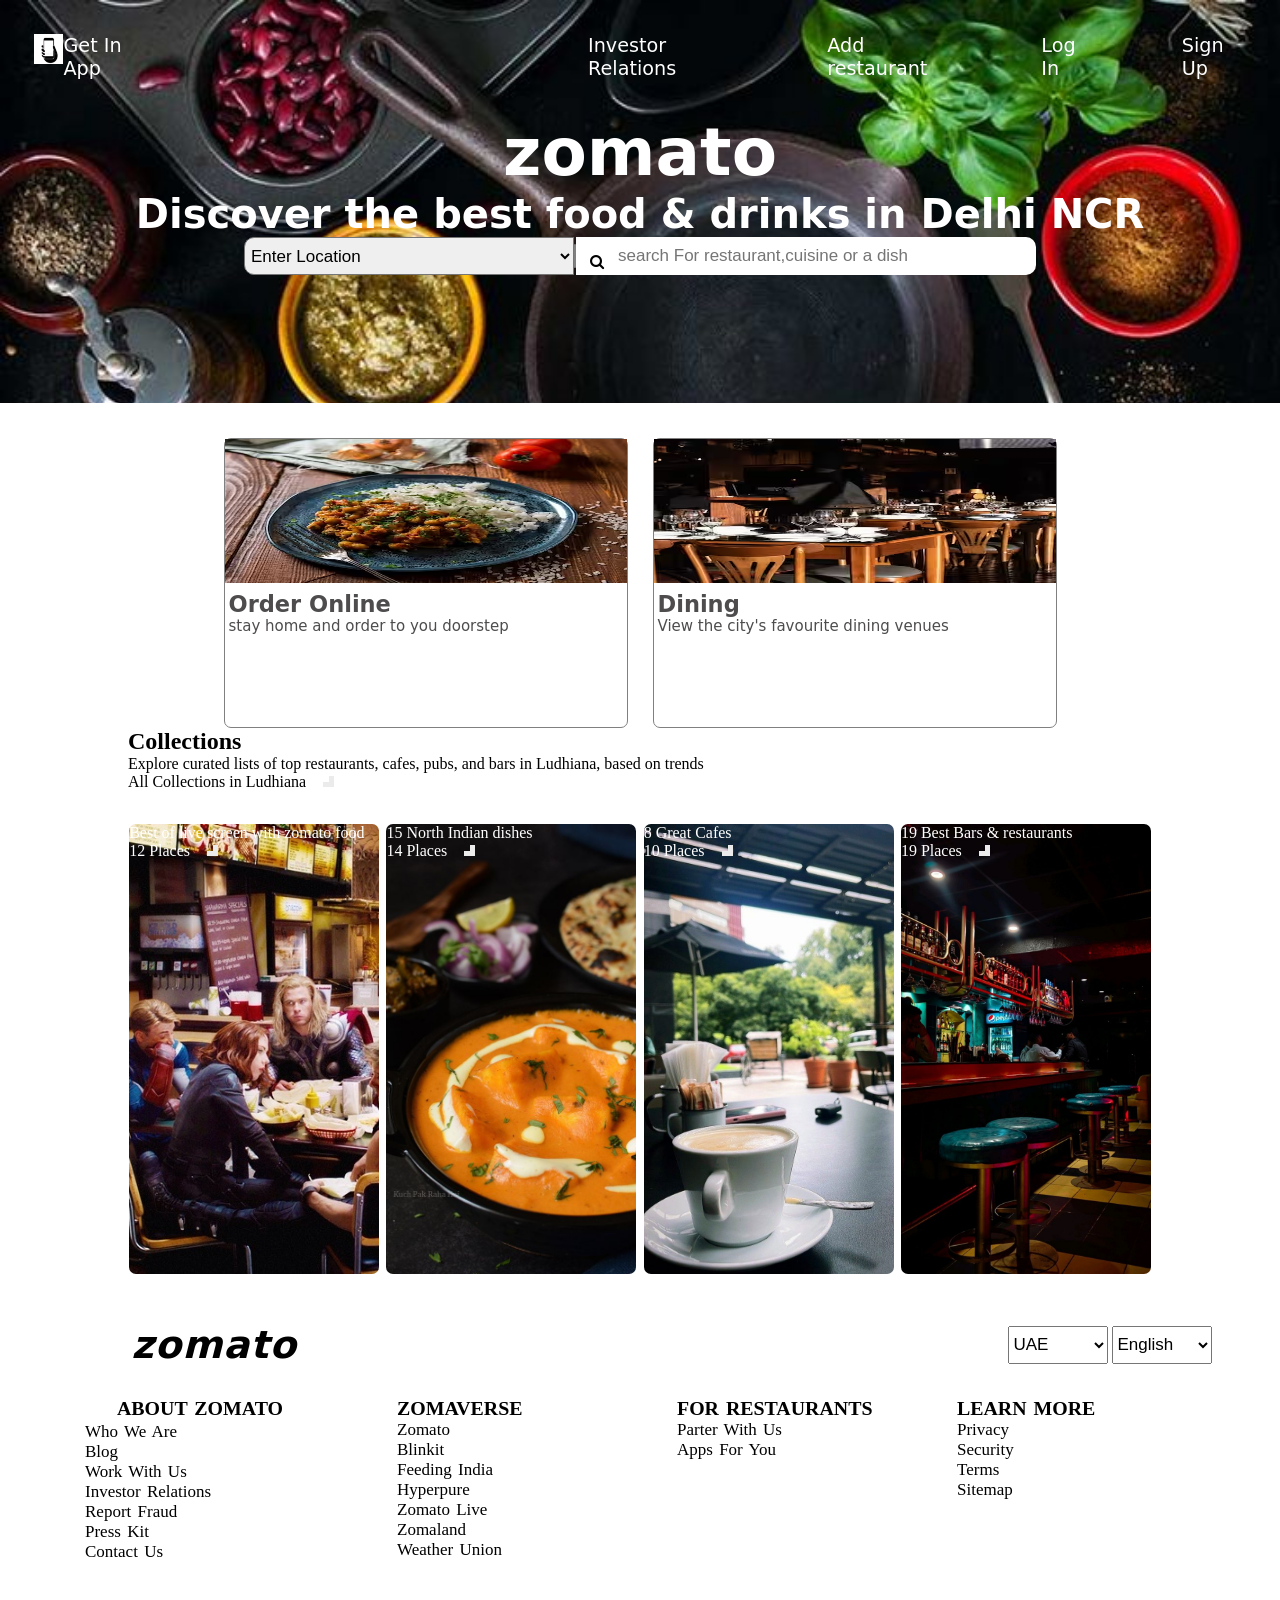
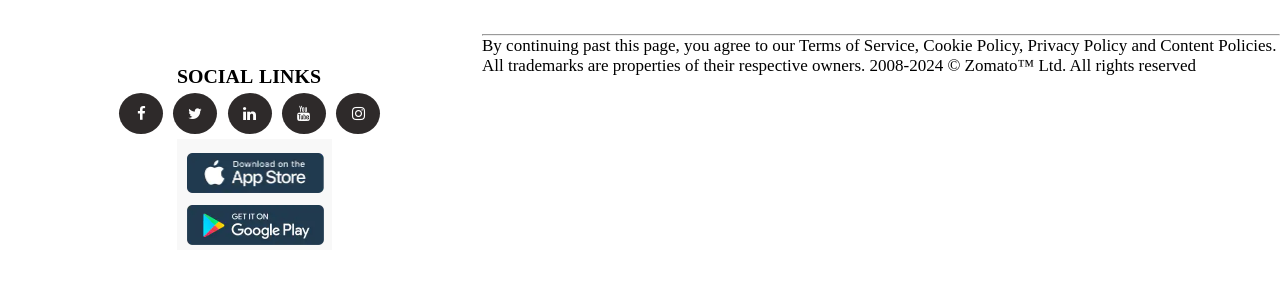
<file: index.html>
<!DOCTYPE html>
<html lang="en">
  <head>
    <meta charset="UTF-8" />
    <meta name="viewport" content="width=device-width, initial-scale=1.0" />
    <title>Zomato</title>
    <link rel="shortcut icon" href="image/zomato_logo.svg" type="image/x-icon" />
    <link rel="preconnect" href="https://fonts.googleapis.com" />
    <link rel="preconnect" href="https://fonts.gstatic.com" crossorigin />
    <link
      href="https://fonts.googleapis.com/css2?family=Open+Sans:ital,wght@0,300..800;1,300..800&display=swap"
      rel="stylesheet"
    />
    <link
      rel="stylesheet"
      href="https://cdnjs.cloudflare.com/ajax/libs/font-awesome/4.7.0/css/font-awesome.min.css"
    />
    <link rel="stylesheet" href="style.css" />
  </head>
  <body>
    <header>
      <div class="heading">
        <ul class="header-top">
          <li id="get">
            <img
              id="target1"
              src="image/phone_icon.png"
              alt="phone_icon"
              width="30px"
              height="30px"
            />
            Get In App
          </li>
          <li>Investor Relations</li>
          <li>Add restaurant</li>
          <li>Log In</li>
          <li>Sign Up</li>
        </ul>
        <div>
          <h1 class="header-mid" id="ggg">zomato</h1>

          <h3 class="header-mid">
            Discover the best food & drinks in Delhi NCR
          </h3>
        </div>
        <div class="header-mid">
          <select name="Location" id="location">
            <option value="">Enter Location</option>
            <option value="Delhi">Delhi</option>
            <option value="Ludhiana">Ludhiana</option>
            <option value="Moga">Moga</option>
          </select>
          <span></span>
          <button id="ic"><i class="fa fa-search"></i></button>
          <input
            type="search"
            id="search-box"
            placeholder="search For restaurant,cuisine or a dish"
          />
        </div>
      </div>
    </header>
    <main>
      <div class="main_top">
        <div class="main_top_img_1">
          <img
            src="miantop.avif"
            alt="miantop"
            width="402px"
            height="360px"
            class="main_top_img"
          />
          <div class="main_top_p">
            <h2>Order Online</h2>
            <p>stay home and order to you doorstep</p>
          </div>
        </div>

        <div class="main_top_img_2">
          <img
            src="miantop2.avif"
            alt="miantop2"
            width="402px"
            height="360px"
            class="main_top_img"
          />
          <div class="main_top_p">
            <h2>Dining</h2>
            <p>View the city's favourite dining venues</p>
          </div>
        </div>
      </div>
      <h2>Collections</h2>
      <div class="explore">
        <p>
          Explore curated lists of top restaurants, cafes, pubs, and bars in
          Ludhiana, based on trends
        </p>
        <p>All Collections in Ludhiana <i class="arrow right"></i></p>
      </div>
      <div class="slider">
        <div class="slider_text_one">
          <div class="just_text">
            <p>Best of live screen with zomato food</p>
            <p>12 Places <i class="arrow right"></i></p>
          </div>
        </div>
        <div class="slider_text_two">
          <p>15 North Indian dishes</p>
          <p>14 Places <i class="arrow right"></i></p>
        </div>
        <div class="slider_text_three">
          <p>8 Great Cafes</p>
          <p>10 Places <i class="arrow right"></i></p>
        </div>

        <div class="slider_text_four">
          <p>19 Best Bars & restaurants</p>
          <p>19 Places <i class="arrow right"></i></p>
        </div>
      </div>
    </main>
    <footer>
      <!--  welcome to footer  -->

      <div class="footer-up">
        <div class="left">
          <h1>
            <i> zomato </i>
          </h1>
        </div>

        <!--  now make for country  -->
        <div class="right">
          <select class="dropdown-country" id="work">
            <option value="uae">UAE</option>
            <option value="usa">USA</option>
            <option value="india">INDIA</option>
          </select>

          <select class="form-languages" id="work">
            <option value="">English</option>
            <option value="af">Afrikaans</option>
            <option value="sq">Albanian - shqip</option>
            <option value="am">Amharic - አማርኛ</option>
            <option value="ar">Arabic - العربية</option>
            <option value="an">Aragonese - aragonés</option>
            <option value="hy">Armenian - հայերեն</option>
            <option value="ast">Asturian - asturianu</option>
            <option value="az">Azerbaijani - azərbaycan dili</option>
            <option value="eu">Basque - euskara</option>
            <option value="be">Belarusian - беларуская</option>
            <option value="bn">Bengali - বাংলা</option>
            <option value="bs">Bosnian - bosanski</option>
            <option value="br">Breton - brezhoneg</option>
            <option value="bg">Bulgarian - български</option>
            <option value="hin">Hindi</option>
            <option value="pun">Punjabi</option>
          </select>
        </div>
      </div>

      <!-- now create footer down  -->
      <div class="footer-down">
        <div class="one">
          <h3>ABOUT ZOMATO</h3>
          <ul class="footer-i">
            <li>Who We Are</li>
            <li>Blog</li>
            <li>Work with us</li>
            <li>Investor Relations</li>
            <li>Report Fraud</li>
            <li>Press Kit</li>
            <li>contact Us</li>
          </ul>
        </div>
        <div class="two">
          <h3>ZOMAVERSE</h3>
          <ul>
            <li>Zomato</li>
            <li>blinkit</li>
            <li>Feeding India</li>
            <li>Hyperpure</li>
            <li>Zomato Live</li>
            <li>Zomaland</li>
            <li>Weather Union</li>
          </ul>
        </div>
        <div class="three">
          <h3>FOR RESTAURANTS</h3>
          <ul>
            <li>Parter With Us</li>
            <li>Apps For You</li>
          </ul>
        </div>
        <div class="four">
          <h3>LEARN MORE</h3>
          <ul>
            <li>Privacy</li>
            <li>Security</li>
            <li>Terms</li>
            <li>Sitemap</li>
          </ul>
        </div>
        <div class="five">
          <h3 id="just">SOCIAL LINKS</h3>
          <a href="#" class="fa fa-facebook"></a>
          <a href="#" class="fa fa-twitter"></a>
          <a href="#" class="fa fa-linkedin"></a>
          <a href="#" class="fa fa-youtube"></a>
          <a href="#" class="fa fa-instagram"></a>
          <img id="img-footer" src="image/footer.png" alt="footer img" />
        </div>
        <!-- <div class="six" >
          Lorem ipsum dolor sit amet consectetur adipisicing elit. Non, eos. Commodi provident assumenda accusantium error beatae nostrum, veniam labore eos quas dolore necessitatibus in aut perferendis aperiam architecto excepturi iste.
         </div> -->
      </div>

      <div class="footer-down-down">
        <br /><br /><br /><br /><br /><br /><br /><br /><br /><br /><br /><br /><br /><br />
        <hr />
        <p id="last">
          By continuing past this page, you agree to our Terms of Service,
          Cookie Policy, Privacy Policy and Content Policies. All trademarks are
          properties of their respective owners. 2008-2024 © Zomato™ Ltd. All
          rights reserved
        </p>
      </div>
    </footer>
  </body>
</html>
</file>
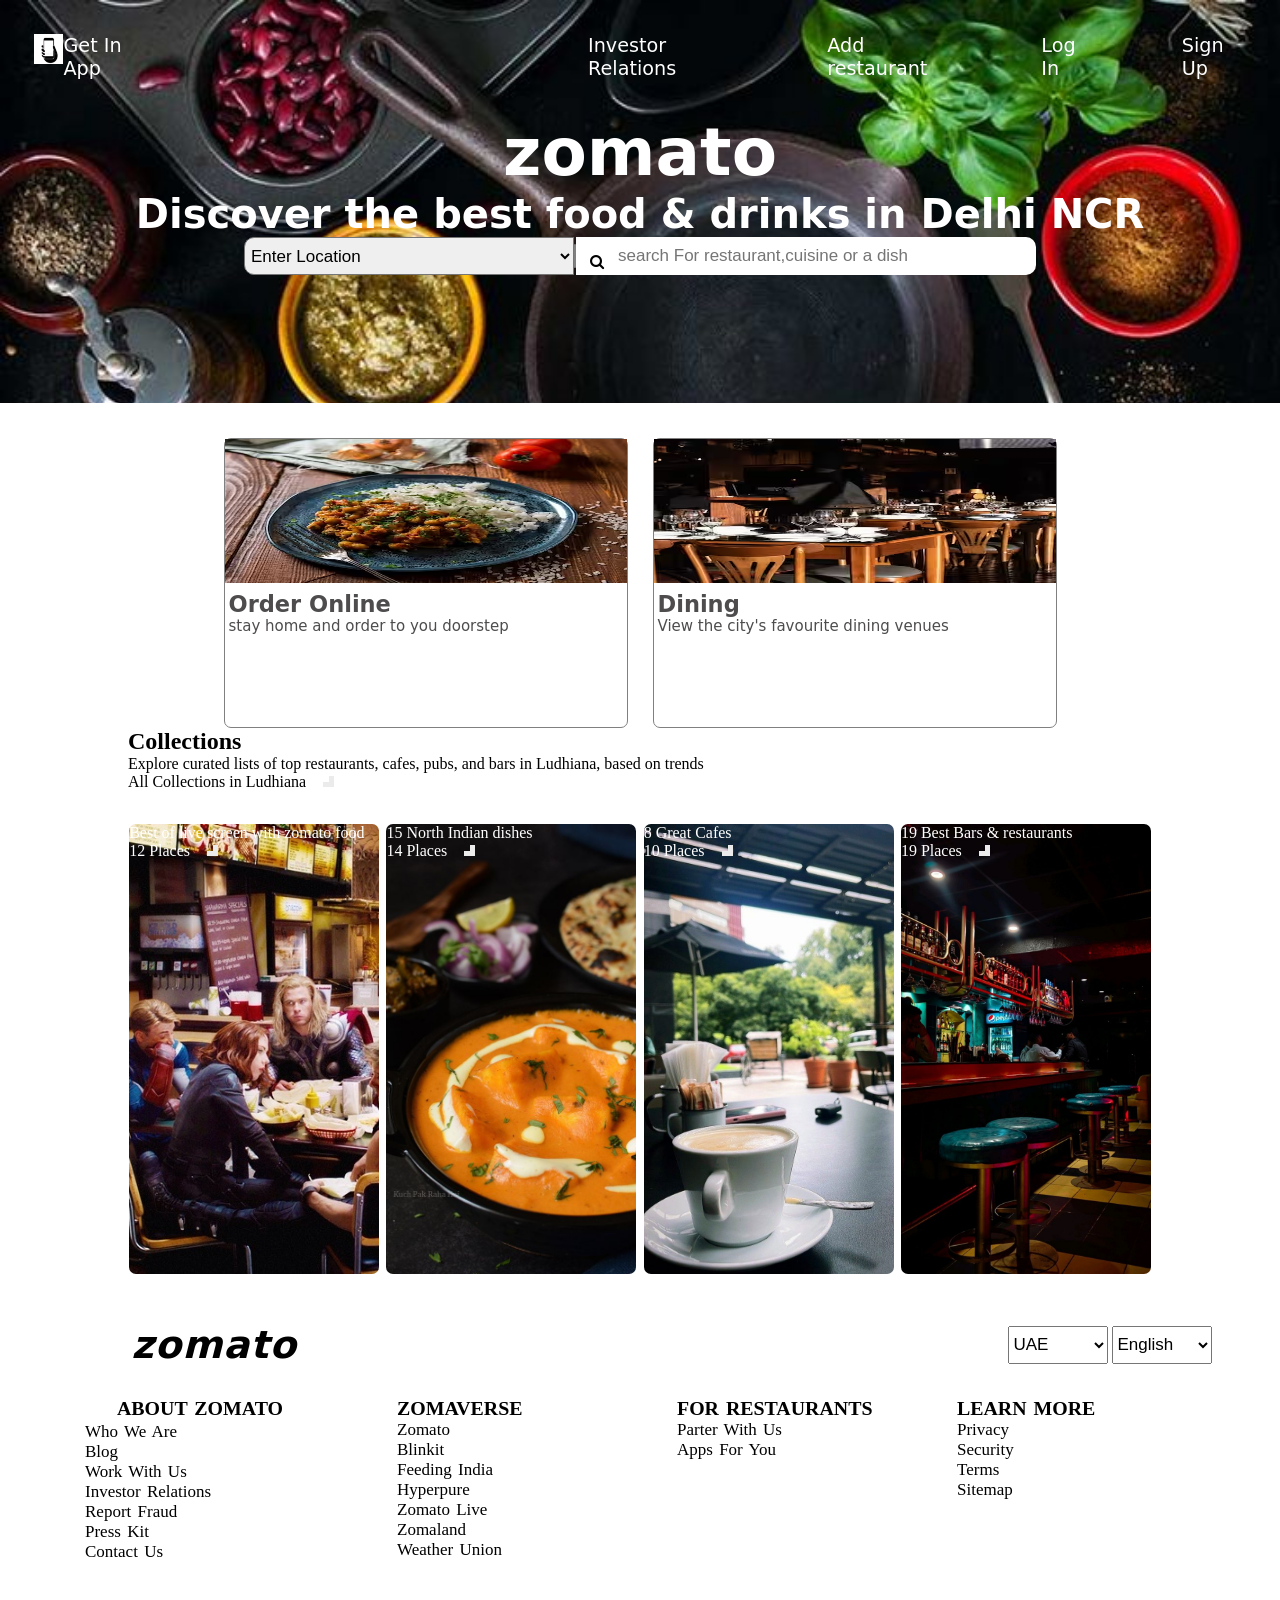
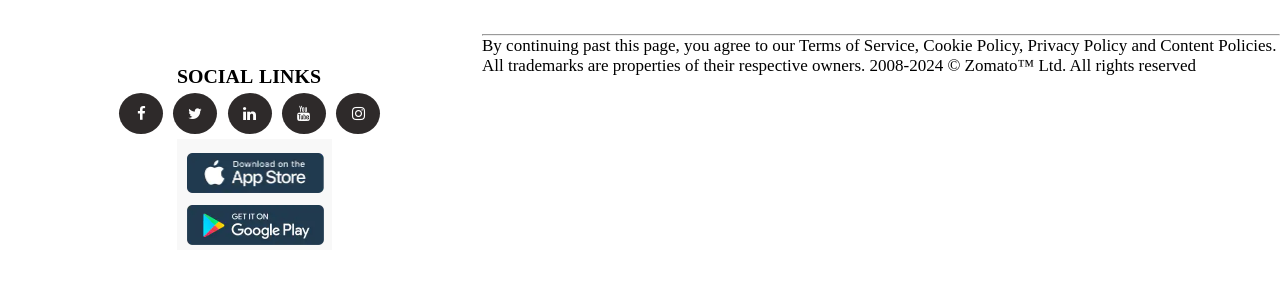
<file: src/index.html>
<!DOCTYPE html>
<html lang="en">
  <head>
    <meta charset="UTF-8" />
    <meta name="viewport" content="width=device-width, initial-scale=1.0" />
    <title>Zomato</title>
    <link rel="shortcut icon" href="image/zomato_logo.svg" type="image/x-icon" />
    <link rel="preconnect" href="https://fonts.googleapis.com" />
    <link rel="preconnect" href="https://fonts.gstatic.com" crossorigin />
    <link
      href="https://fonts.googleapis.com/css2?family=Open+Sans:ital,wght@0,300..800;1,300..800&display=swap"
      rel="stylesheet"
    />
    <link
      rel="stylesheet"
      href="https://cdnjs.cloudflare.com/ajax/libs/font-awesome/4.7.0/css/font-awesome.min.css"
    />
    <link rel="stylesheet" href="style.css" />
  </head>
  <body>
    <header>
      <div class="heading">
        <ul class="header-top">
          <li id="get">
            <img
              id="target1"
              src="image/phone_icon.png"
              alt="phone_icon"
              width="30px"
              height="30px"
            />
            Get In App
          </li>
          <li>Investor Relations</li>
          <li>Add restaurant</li>
          <li>Log In</li>
          <li>Sign Up</li>
        </ul>
        <div>
          <h1 class="header-mid" id="ggg">zomato</h1>

          <h3 class="header-mid">
            Discover the best food & drinks in Delhi NCR
          </h3>
        </div>
        <div class="header-mid">
          <select name="Location" id="location">
            <option value="">Enter Location</option>
            <option value="Delhi">Delhi</option>
            <option value="Ludhiana">Ludhiana</option>
            <option value="Moga">Moga</option>
          </select>
          <span></span>
          <button id="ic"><i class="fa fa-search"></i></button>
          <input
            type="search"
            id="search-box"
            placeholder="search For restaurant,cuisine or a dish"
          />
        </div>
      </div>
    </header>
    <main>
      <div class="main_top">
        <div class="main_top_img_1">
          <img
            src="miantop.avif"
            alt="miantop"
            width="402px"
            height="360px"
            class="main_top_img"
          />
          <div class="main_top_p">
            <h2>Order Online</h2>
            <p>stay home and order to you doorstep</p>
          </div>
        </div>

        <div class="main_top_img_2">
          <img
            src="miantop2.avif"
            alt="miantop2"
            width="402px"
            height="360px"
            class="main_top_img"
          />
          <div class="main_top_p">
            <h2>Dining</h2>
            <p>View the city's favourite dining venues</p>
          </div>
        </div>
      </div>
      <h2>Collections</h2>
      <div class="explore">
        <p>
          Explore curated lists of top restaurants, cafes, pubs, and bars in
          Ludhiana, based on trends
        </p>
        <p>All Collections in Ludhiana <i class="arrow right"></i></p>
      </div>
      <div class="slider">
        <div class="slider_text_one">
          <div class="just_text">
            <p>Best of live screen with zomato food</p>
            <p>12 Places <i class="arrow right"></i></p>
          </div>
        </div>
        <div class="slider_text_two">
          <p>15 North Indian dishes</p>
          <p>14 Places <i class="arrow right"></i></p>
        </div>
        <div class="slider_text_three">
          <p>8 Great Cafes</p>
          <p>10 Places <i class="arrow right"></i></p>
        </div>

        <div class="slider_text_four">
          <p>19 Best Bars & restaurants</p>
          <p>19 Places <i class="arrow right"></i></p>
        </div>
      </div>
    </main>
    <footer>
      <!--  welcome to footer  -->

      <div class="footer-up">
        <div class="left">
          <h1>
            <i> zomato </i>
          </h1>
        </div>

        <!--  now make for country  -->
        <div class="right">
          <select class="dropdown-country" id="work">
            <option value="uae">UAE</option>
            <option value="usa">USA</option>
            <option value="india">INDIA</option>
          </select>

          <select class="form-languages" id="work">
            <option value="">English</option>
            <option value="af">Afrikaans</option>
            <option value="sq">Albanian - shqip</option>
            <option value="am">Amharic - አማርኛ</option>
            <option value="ar">Arabic - العربية</option>
            <option value="an">Aragonese - aragonés</option>
            <option value="hy">Armenian - հայերեն</option>
            <option value="ast">Asturian - asturianu</option>
            <option value="az">Azerbaijani - azərbaycan dili</option>
            <option value="eu">Basque - euskara</option>
            <option value="be">Belarusian - беларуская</option>
            <option value="bn">Bengali - বাংলা</option>
            <option value="bs">Bosnian - bosanski</option>
            <option value="br">Breton - brezhoneg</option>
            <option value="bg">Bulgarian - български</option>
            <option value="hin">Hindi</option>
            <option value="pun">Punjabi</option>
          </select>
        </div>
      </div>

      <!-- now create footer down  -->
      <div class="footer-down">
        <div class="one">
          <h3>ABOUT ZOMATO</h3>
          <ul class="footer-i">
            <li>Who We Are</li>
            <li>Blog</li>
            <li>Work with us</li>
            <li>Investor Relations</li>
            <li>Report Fraud</li>
            <li>Press Kit</li>
            <li>contact Us</li>
          </ul>
        </div>
        <div class="two">
          <h3>ZOMAVERSE</h3>
          <ul>
            <li>Zomato</li>
            <li>blinkit</li>
            <li>Feeding India</li>
            <li>Hyperpure</li>
            <li>Zomato Live</li>
            <li>Zomaland</li>
            <li>Weather Union</li>
          </ul>
        </div>
        <div class="three">
          <h3>FOR RESTAURANTS</h3>
          <ul>
            <li>Parter With Us</li>
            <li>Apps For You</li>
          </ul>
        </div>
        <div class="four">
          <h3>LEARN MORE</h3>
          <ul>
            <li>Privacy</li>
            <li>Security</li>
            <li>Terms</li>
            <li>Sitemap</li>
          </ul>
        </div>
        <div class="five">
          <h3 id="just">SOCIAL LINKS</h3>
          <a href="#" class="fa fa-facebook"></a>
          <a href="#" class="fa fa-twitter"></a>
          <a href="#" class="fa fa-linkedin"></a>
          <a href="#" class="fa fa-youtube"></a>
          <a href="#" class="fa fa-instagram"></a>
          <img id="img-footer" src="image/footer.png" alt="footer img" />
        </div>
      </div>

      <div class="footer-down-down">
        <br /><br /><br /><br /><br /><br /><br /><br /><br /><br /><br /><br /><br /><br />
        <hr />
        <p id="last">
          By continuing past this page, you agree to our Terms of Service,
          Cookie Policy, Privacy Policy and Content Policies. All trademarks are
          properties of their respective owners. 2008-2024 © Zomato™ Ltd. All
          rights reserved
        </p>
      </div>
    </footer>
  </body>
</html>
</file>
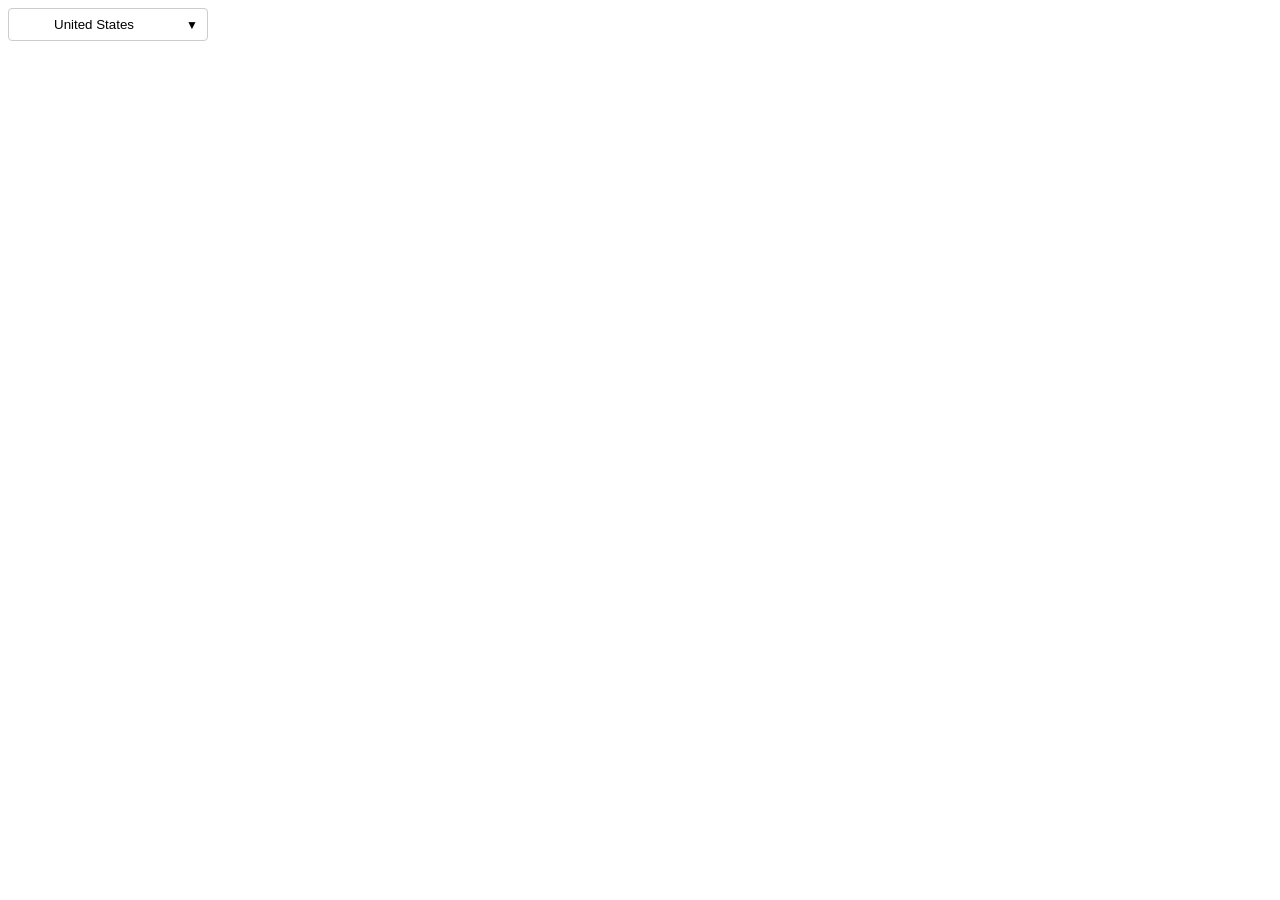
<file: just.html>
<!DOCTYPE html>
<html lang="en">
<head>
    <meta charset="UTF-8">
    <style>
        .country-select {
            position: relative;
            display: inline-block;
        }

        .country-select select {
            padding: 8px 35px 8px 45px;
            border: 1px solid #ccc;
            border-radius: 4px;
            appearance: none;
            -webkit-appearance: none;
            -moz-appearance: none;
            background: #fff;
            width: 200px;
            cursor: pointer;
        }

        .country-select::before {
            content: '';
            position: absolute;
            left: 10px;
            top: 50%;
            transform: translateY(-50%);
            width: 25px;
            height: 25px;
            background-size: cover;
            pointer-events: none;
        }

        /* Individual country flags using background images */
        .country-select.us::before {
            background-image: url('https://flagcdn.com/w40/us.png');
        }

        .country-select.in::before {
            background-image: url('https://flagcdn.com/w40/in.png');
        }

        .country-select.ae::before {
            background-image: url('https://flagcdn.com/w40/ae.png');
        }

        /* Arrow indicator */
        .country-select::after {
            content: '▼';
            position: absolute;
            right: 10px;
            top: 50%;
            transform: translateY(-50%);
            pointer-events: none;
            font-size: 12px;
        }
    </style>
</head>
<body>
    <!-- Add this to your footer section -->
    <div class="country-select us">
        <select onchange="this.parentElement.className = 'country-select ' + this.value">
            <option value="us">United States</option>
            <option value="in">India</option>
            <option value="ae">UAE</option>
        </select>
    </div>
</body>
</html>
</file>
<file: style.css>
*{
    margin: 0;
    padding: 0;
}

/* mian  */
.slider{
    /* background-color: green; */
    display: flex;
    justify-content:space-around;
    gap: 5px;
    margin-top: 33px;
    margin-bottom: 33px;
    
}
.slider_text_one{
/* background-color: green; */

background-image: url(image/slider1.jpeg);
background-repeat:no-repeat;
background-size:cover;
width: 250px;
height:50vh;
color: white;
border-radius: 7px;

}
.just_text{
    
    

    
}
.slider_text_two{
/* background-color: green; */
background-image: url(image/slider2.jpeg);
background-repeat:no-repeat;
background-size:cover;
width: 250px;
height:50vh;
color: white;
border-radius: 7px;
}
.slider_text_three{
/* background-color: green; */
background-image: url(image/slider3.jpeg);
background-repeat:no-repeat;
background-size:cover;
width: 250px;
height:50vh;
color: white;
border-radius: 7px;
}
.slider_text_four{
/* background-color: green; */
background-image: url(image/slider4.jpeg);
background-repeat:no-repeat;
background-size:cover;
width: 250px;
height:50vh;
color: white;
border-radius: 7px;
}

.arrow {
    border: solid rgb(235, 235, 235);
    border-width: 0 5px 5px 0;
    display: inline-block;
    padding: 3px;
    margin-left: 13px;

  }
  .right {
      /* transform: rotate(-45deg); */
      /* -webkit-transform: rotate(-45deg); */
    }

main{
    padding-top: 35px;
    background-color: rgb(255, 255, 255);
    margin-left: 10%;
    margin-right: 10%;
}
footer{
    /* background-color: lightcoral; */
    margin-left: 5%;
    /* margin-right: 2%; */
}





.main_top{
    /* background-color: green; */
    display: flex;
    justify-content:center;
    gap: 25px;
}

.main_top_img_1{

    

    border: 1px solid grey;
    border-radius: 7px;
    
}
.main_top_img_2{

    border: 1px solid grey;
    border-radius: 7px;


}
.main_top_img{
width: 100%;
height: 50% ;

    
}
.main_top_p{
    padding: 4px;
    margin-bottom: -8pc;
    font-family: system-ui, -apple-system, BlinkMacSystemFont, 'Segoe UI', Roboto, Oxygen, Ubuntu, Cantarell, 'Open Sans', 'Helvetica Neue', sans-serif;
    font-weight: 200;
    font-size: 15px;
    font-style: normal;
    color: rgb(78, 76, 76);

}





.header-top{

    /* background-color: green; */
    padding: 34px;
    display: flex;
    justify-content: center;
    align-items: center;
    list-style-type: none;
    gap: 90px;
    font-size: 120%;



}
.header-top li {

    cursor: pointer;
    font-family: system-ui, -apple-system, BlinkMacSystemFont, 'Segoe UI', Roboto, Oxygen, Ubuntu, Cantarell, 'Open Sans', 'Helvetica Neue', sans-serif;
    /* background-color: green; */
}
#get{

    padding-right: 350px;
    display:flex;

}


.header-mid{
    /* background-color: green; */
    display: flex;
    align-items: center;
    justify-content: center;
    font-size: 40px;
    font-family: system-ui, -apple-system, BlinkMacSystemFont, 'Segoe UI', Roboto, Oxygen, Ubuntu, Cantarell, 'Open Sans', 'Helvetica Neue', sans-serif;


}

header{
        background-image: url('image/Pizarea.jpeg');
        background-repeat: no-repeat;
        background-size:cover;
        color: white;
        padding-bottom: 10%;
        

    /* background-color: gray; */


}
span {
    
    height: 24px;
    width: 2px;
    background-color: gray;
    border-radius: 99px;
    margin: 0;
}
#ic{

    padding: 2px;
    font-size:24px;
    height: 38px;
    background-color:white;
    border: none;

}
#location{

    padding: 2px;
    width: 330px;
    height: 38px;
    font-size: 17px;
    border-top-left-radius: 10px;
    border-bottom-left-radius: 10px;
}
#search-box{
    padding: 2px;
    width: 420px;
    height: 38px;
    font-size: 17px;
    border: none;
    border-top-right-radius: 10px;
    border-bottom-right-radius: 10px;
}


#ggg{
    /* background-color: yellow; */
    font: bolder;
    font-size: 66px;
    
}



.dropdown-country {

    /* width:  130px; */
    height: 22px;
}

#work{

    width: 100px;
    height: 38px;
    font-size: 17px;
    
}
#just {
    margin-left: 60px;

}

.footer-i {

    list-style: none;
    margin: 2px;
    margin-left: -32px;
    cursor: pointer;
}

.fa {

    padding: 13px;
    width: 18px;
    font-size: 15px;
    text-align: center;
    text-decoration: none;
    margin: 5px 2px;
    border-radius: 66%;
}

.fa-search {
    border-radius: 45%;
    padding: 10px;
    width: 12px;
}

.fa:hover {
    opacity: 0.8;
}

.fa-facebook {
    background-color: rgb(46, 42, 42);
    color: white;

}

.fa-twitter {
    background-color: rgb(46, 42, 42);
    color: white;
}

.fa-instagram {
    background-color: rgb(46, 42, 42);
    color: white;
}

.fa-youtube {
    background-color: rgb(46, 42, 42);
    color: white;
}

.fa-linkedin {
    background-color: rgb(46, 42, 42);
    color: white;
}

.footer-down {
    margin-bottom: 0%;
    margin-left: 38px;
    justify-content: center;
    align-items: center;
    font-size: 17px;
    


}

li{
    list-style-type: none;
}

h4 {
    /* word-spacing: 7px; */
    letter-spacing: 1px;
    margin-left: 0%;
}

.one {
    float: left;
    border: 2px solid black;
    width: 250px;
    margin-left: 0%;
    height: 222px;
    padding: 15px;
    text-align: left;
    text-transform: capitalize;
    text-decoration-style: solid;
    word-spacing: 2px;
    font-weight: 500;
    border-style: none;
}

.two {
    float: left;
    border: 2px solid black;
    width: 250px;
    margin-left: 0%;
    height: 222px;
    padding: 15px;
    text-align: left;
    text-transform: capitalize;
    text-decoration-style: solid;
    word-spacing: 2px;
    font-weight: 500;
    border-style: none;
}

.three {
    float: left;
    border: 2px solid black;
    width: 250px;
    margin-left: 0%;
    height: 222px;
    padding: 15px;
    text-align: left;
    text-transform: capitalize;
    text-decoration-style: solid;
    word-spacing: 2px;
    font-weight: 500;
    border-style: none;
}

.four {
    float: left;
    border: 2px solid black;
    width: 200px;
    margin-left: 0%;
    height: 222px;
    padding: 15px;
    text-align: left;
    text-transform: capitalize;
    text-decoration-style: solid;
    word-spacing: 2px;
    font-weight: 500;
    border-style: none;
}

.five {
    align-self: center;
    align-content: center;
    clear: right;
    float: left;
    border: 2px solid black;
    width: 350px;
    margin-left: 0%;
    height: 222px;
    padding: 15px;
    text-align: left;
    text-transform: capitalize;
    text-decoration-style: solid;
    word-spacing: 2px;
    font-weight: 500;
    border-style: none;
}


.footer-up {
    padding: 15px;
    background-color: white;
    display: flex;
    align-items: center;
    justify-content: center;

    gap: 60%;


}


.left {

    letter-spacing: 1px;
    font-family: system-ui, -apple-system, BlinkMacSystemFont, 'Segoe UI', Roboto, Oxygen, Ubuntu, Cantarell, 'Open Sans', 'Helvetica Neue', sans-serif;
    font-weight: 534;
    font-size: larger;

}

#img-footer {

    margin-left: 17%;
    cursor: pointer;
}

#last {
    margin-bottom: 0%;
    margin-left: 38px;
    font-size: 17px;
    padding-bottom: 44px;


}

/* .six{
    background-color: cornflowerblue;
    align-self: center;
    align-content: center;

    clear: left;
    border: 2px solid black;
    width: 350px;
    margin-left: 0%;
    height: 222px;
    padding: 15px;
    text-align: left;
    text-transform: capitalize;
    text-decoration-style: solid;
    word-spacing: 2px;
    font-weight: 500;
    display: none;
} */
</file>
<file: src/style.css>
*{
    margin: 0;
    padding: 0;
}

/* mian  */
.slider{
    /* background-color: green; */
    display: flex;
    justify-content:space-around;
    gap: 5px;
    margin-top: 33px;
    margin-bottom: 33px;
    
}
.slider_text_one{
/* background-color: green; */

background-image: url(image/slider1.jpeg);
background-repeat:no-repeat;
background-size:cover;
width: 250px;
height:50vh;
color: white;
border-radius: 7px;

}
.just_text{
    
    

    
}
.slider_text_two{
/* background-color: green; */
background-image: url(image/slider2.jpeg);
background-repeat:no-repeat;
background-size:cover;
width: 250px;
height:50vh;
color: white;
border-radius: 7px;
}
.slider_text_three{
/* background-color: green; */
background-image: url(image/slider3.jpeg);
background-repeat:no-repeat;
background-size:cover;
width: 250px;
height:50vh;
color: white;
border-radius: 7px;
}
.slider_text_four{
/* background-color: green; */
background-image: url(image/slider4.jpeg);
background-repeat:no-repeat;
background-size:cover;
width: 250px;
height:50vh;
color: white;
border-radius: 7px;
}

.arrow {
    border: solid rgb(235, 235, 235);
    border-width: 0 5px 5px 0;
    display: inline-block;
    padding: 3px;
    margin-left: 13px;

  }
  .right {
      /* transform: rotate(-45deg); */
      /* -webkit-transform: rotate(-45deg); */
    }

main{
    padding-top: 35px;
    background-color: rgb(255, 255, 255);
    margin-left: 10%;
    margin-right: 10%;
}
footer{
    /* background-color: lightcoral; */
    margin-left: 5%;
    /* margin-right: 2%; */
}





.main_top{
    /* background-color: green; */
    display: flex;
    justify-content:center;
    gap: 25px;
}

.main_top_img_1{

    

    border: 1px solid grey;
    border-radius: 7px;
    
}
.main_top_img_2{

    border: 1px solid grey;
    border-radius: 7px;


}
.main_top_img{
width: 100%;
height: 50% ;

    
}
.main_top_p{
    padding: 4px;
    margin-bottom: -8pc;
    font-family: system-ui, -apple-system, BlinkMacSystemFont, 'Segoe UI', Roboto, Oxygen, Ubuntu, Cantarell, 'Open Sans', 'Helvetica Neue', sans-serif;
    font-weight: 200;
    font-size: 15px;
    font-style: normal;
    color: rgb(78, 76, 76);

}





.header-top{

    /* background-color: green; */
    padding: 34px;
    display: flex;
    justify-content: center;
    align-items: center;
    list-style-type: none;
    gap: 90px;
    font-size: 120%;



}
.header-top li {

    cursor: pointer;
    font-family: system-ui, -apple-system, BlinkMacSystemFont, 'Segoe UI', Roboto, Oxygen, Ubuntu, Cantarell, 'Open Sans', 'Helvetica Neue', sans-serif;
    /* background-color: green; */
}
#get{

    padding-right: 350px;
    display:flex;

}


.header-mid{
    /* background-color: green; */
    display: flex;
    align-items: center;
    justify-content: center;
    font-size: 40px;
    font-family: system-ui, -apple-system, BlinkMacSystemFont, 'Segoe UI', Roboto, Oxygen, Ubuntu, Cantarell, 'Open Sans', 'Helvetica Neue', sans-serif;


}

header{
        background-image: url('image/Pizarea.jpeg');
        background-repeat: no-repeat;
        background-size:cover;
        color: white;
        padding-bottom: 10%;
        

    /* background-color: gray; */


}
span {
    
    height: 24px;
    width: 2px;
    background-color: gray;
    border-radius: 99px;
    margin: 0;
}
#ic{

    padding: 2px;
    font-size:24px;
    height: 38px;
    background-color:white;
    border: none;

}
#location{

    padding: 2px;
    width: 330px;
    height: 38px;
    font-size: 17px;
    border-top-left-radius: 10px;
    border-bottom-left-radius: 10px;
}
#search-box{
    padding: 2px;
    width: 420px;
    height: 38px;
    font-size: 17px;
    border: none;
    border-top-right-radius: 10px;
    border-bottom-right-radius: 10px;
}


#ggg{
    /* background-color: yellow; */
    font: bolder;
    font-size: 66px;
    
}



.dropdown-country {

    /* width:  130px; */
    height: 22px;
}

#work{

    width: 100px;
    height: 38px;
    font-size: 17px;
    
}
#just {
    margin-left: 60px;

}

.footer-i {

    list-style: none;
    margin: 2px;
    margin-left: -32px;
    cursor: pointer;
}

.fa {

    padding: 13px;
    width: 18px;
    font-size: 15px;
    text-align: center;
    text-decoration: none;
    margin: 5px 2px;
    border-radius: 66%;
}

.fa-search {
    border-radius: 45%;
    padding: 10px;
    width: 12px;
}

.fa:hover {
    opacity: 0.8;
}

.fa-facebook {
    background-color: rgb(46, 42, 42);
    color: white;

}

.fa-twitter {
    background-color: rgb(46, 42, 42);
    color: white;
}

.fa-instagram {
    background-color: rgb(46, 42, 42);
    color: white;
}

.fa-youtube {
    background-color: rgb(46, 42, 42);
    color: white;
}

.fa-linkedin {
    background-color: rgb(46, 42, 42);
    color: white;
}

.footer-down {
    margin-bottom: 0%;
    margin-left: 38px;
    justify-content: center;
    align-items: center;
    font-size: 17px;
    


}

li{
    list-style-type: none;
}

h4 {
    /* word-spacing: 7px; */
    letter-spacing: 1px;
    margin-left: 0%;
}

.one {
    float: left;
    border: 2px solid black;
    width: 250px;
    margin-left: 0%;
    height: 222px;
    padding: 15px;
    text-align: left;
    text-transform: capitalize;
    text-decoration-style: solid;
    word-spacing: 2px;
    font-weight: 500;
    border-style: none;
}

.two {
    float: left;
    border: 2px solid black;
    width: 250px;
    margin-left: 0%;
    height: 222px;
    padding: 15px;
    text-align: left;
    text-transform: capitalize;
    text-decoration-style: solid;
    word-spacing: 2px;
    font-weight: 500;
    border-style: none;
}

.three {
    float: left;
    border: 2px solid black;
    width: 250px;
    margin-left: 0%;
    height: 222px;
    padding: 15px;
    text-align: left;
    text-transform: capitalize;
    text-decoration-style: solid;
    word-spacing: 2px;
    font-weight: 500;
    border-style: none;
}

.four {
    float: left;
    border: 2px solid black;
    width: 200px;
    margin-left: 0%;
    height: 222px;
    padding: 15px;
    text-align: left;
    text-transform: capitalize;
    text-decoration-style: solid;
    word-spacing: 2px;
    font-weight: 500;
    border-style: none;
}

.five {
    align-self: center;
    align-content: center;
    clear: right;
    float: left;
    border: 2px solid black;
    width: 350px;
    margin-left: 0%;
    height: 222px;
    padding: 15px;
    text-align: left;
    text-transform: capitalize;
    text-decoration-style: solid;
    word-spacing: 2px;
    font-weight: 500;
    border-style: none;
}


.footer-up {
    padding: 15px;
    background-color: white;
    display: flex;
    align-items: center;
    justify-content: center;

    gap: 60%;


}


.left {

    letter-spacing: 1px;
    font-family: system-ui, -apple-system, BlinkMacSystemFont, 'Segoe UI', Roboto, Oxygen, Ubuntu, Cantarell, 'Open Sans', 'Helvetica Neue', sans-serif;
    font-weight: 534;
    font-size: larger;

}

#img-footer {

    margin-left: 17%;
    cursor: pointer;
}

#last {
    margin-bottom: 0%;
    margin-left: 38px;
    font-size: 17px;
    padding-bottom: 44px;


}

/* .six{
    background-color: cornflowerblue;
    align-self: center;
    align-content: center;

    clear: left;
    border: 2px solid black;
    width: 350px;
    margin-left: 0%;
    height: 222px;
    padding: 15px;
    text-align: left;
    text-transform: capitalize;
    text-decoration-style: solid;
    word-spacing: 2px;
    font-weight: 500;
    display: none;
} */
</file>
